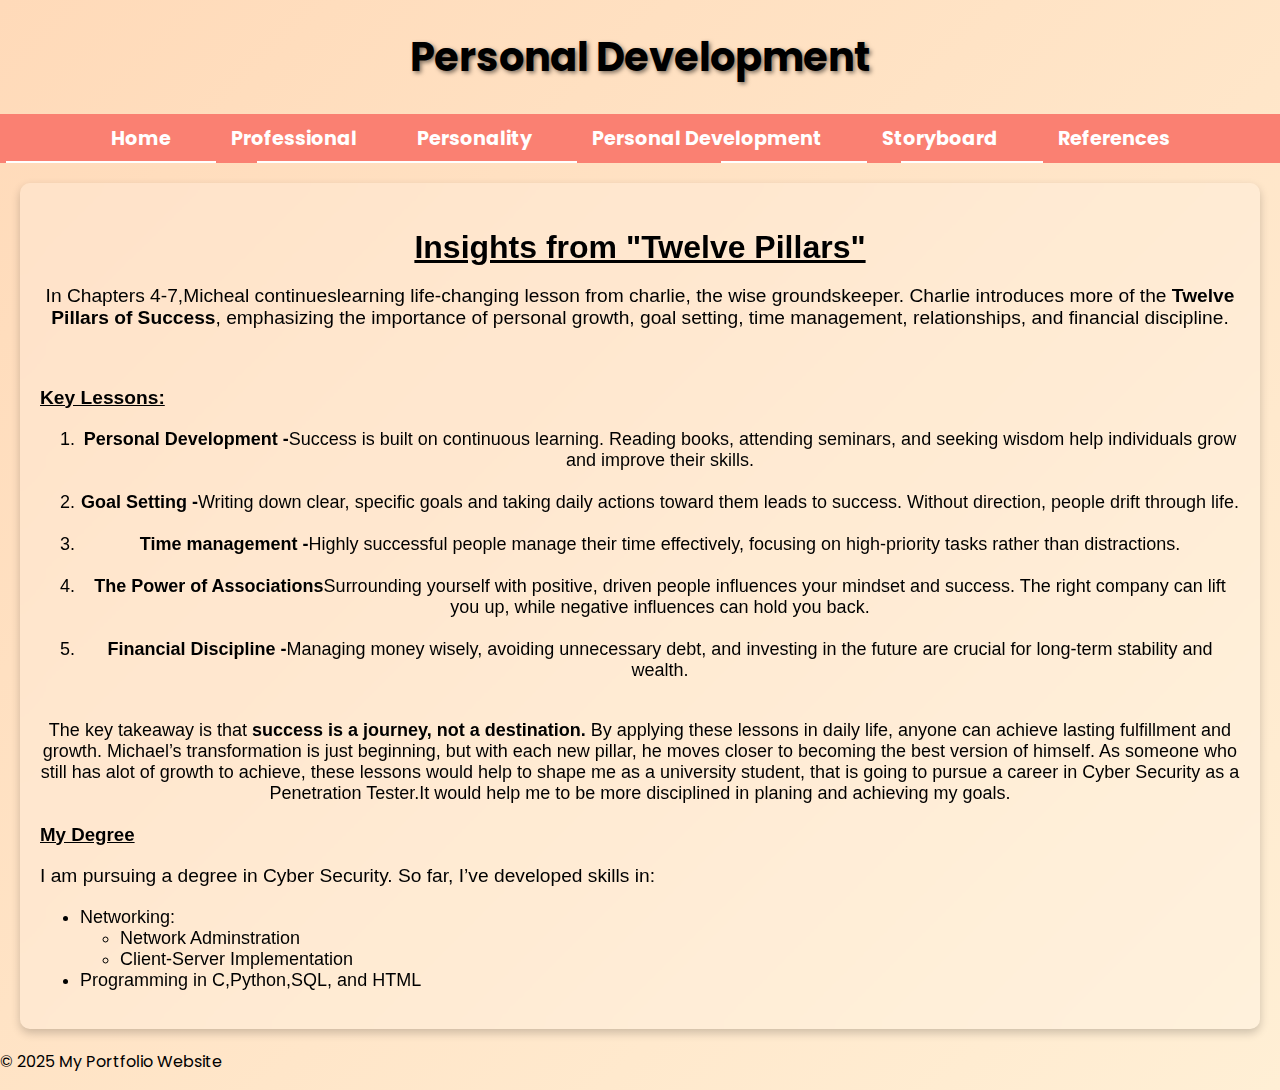
<file: personal_development.html>
<!DOCTYPE html>
<html>
<head>
    <title>Personal Development</title>
    <link rel="stylesheet" href="styles.css">
</head>
<body>
    <header>
        <h1>Personal Development</h1>
        <nav>
            <ul>
                <li><a href="index.html" target="_parent">Home</a></li>
                <li><a href="professional.html">Professional</a></li>
                <li><a href="personality.html">Personality</a></li>
                <li><a href="personal_development.html" target="_blank">Personal Development</a></li>
                <li><a href="storyboard.html" target="_blank">Storyboard</a></li>
                <li><a href="references.html" target="_blank">References</a></li>  
            </ul>
        </nav>
    </header>
    <main>
        <section style="font-family: 'Lucida Sans', 'Lucida Sans Regular', 'Lucida Grande', 'Lucida Sans Unicode', Geneva, Verdana, sans-serif;">
            <u><h2>Insights from "Twelve Pillars"</h2></u>
            <p>In Chapters 4-7,Micheal continueslearning life-changing lesson from charlie, the wise groundskeeper. Charlie introduces more of the <b>Twelve Pillars of Success</b>, emphasizing the importance of personal growth, goal setting, time management, relationships, and financial discipline.</p><br>
            <u><b><p align="left">Key Lessons:</p></b></u>
            <ol style="font-size: large;">
                <li><b>Personal Development -</b>Success is built on continuous learning. Reading books, attending seminars, and seeking wisdom help individuals grow and improve their skills.</li><br>
                <li><b>Goal Setting -</b>Writing down clear, specific goals and taking daily actions toward them leads to success. Without direction, people drift through life.</li><br>
                <li><b>Time management -</b>Highly successful people manage their time effectively, focusing on high-priority tasks rather than distractions.</li><br>
                <li><b>The Power of Associations</b>Surrounding yourself with positive, driven people influences your mindset and success. The right company can lift you up, while negative influences can hold you back. </li><br>
                <li><b>Financial Discipline -</b>Managing money wisely, avoiding unnecessary debt, and investing in the future are crucial for long-term stability and wealth.</li><br>
            </ol>
            <p style="font-size: large;">The key takeaway is that <b>success is a journey, not a destination.</b> By applying these lessons in daily life, anyone can achieve lasting fulfillment and growth. Michael’s transformation is just beginning, but with each new pillar, he moves closer to becoming the best version of himself. As someone who still has alot of growth to achieve, these lessons would help to shape me as a university student, that is going to pursue a career in Cyber Security as a Penetration Tester.It would help me to be more disciplined in planing and achieving my goals. </p>
            <u><h3 align="left">My Degree</h3></u>
            <p align="left">I am pursuing a degree in Cyber Security. So far, I’ve developed skills in:</p>
            <ul style="font-size: large;" align="left">
                <li>Networking:</li>
                <ul>
                    <li>Network Adminstration</li>
                    <li>Client-Server Implementation</li>
                </ul>
                <li>Programming in C,Python,SQL, and HTML</li>
            </ul>
        </section>
    </main>
    <footer>
        <p>&copy; 2025 My Portfolio Website</p>
    </footer>
</body>
</html>
</file>
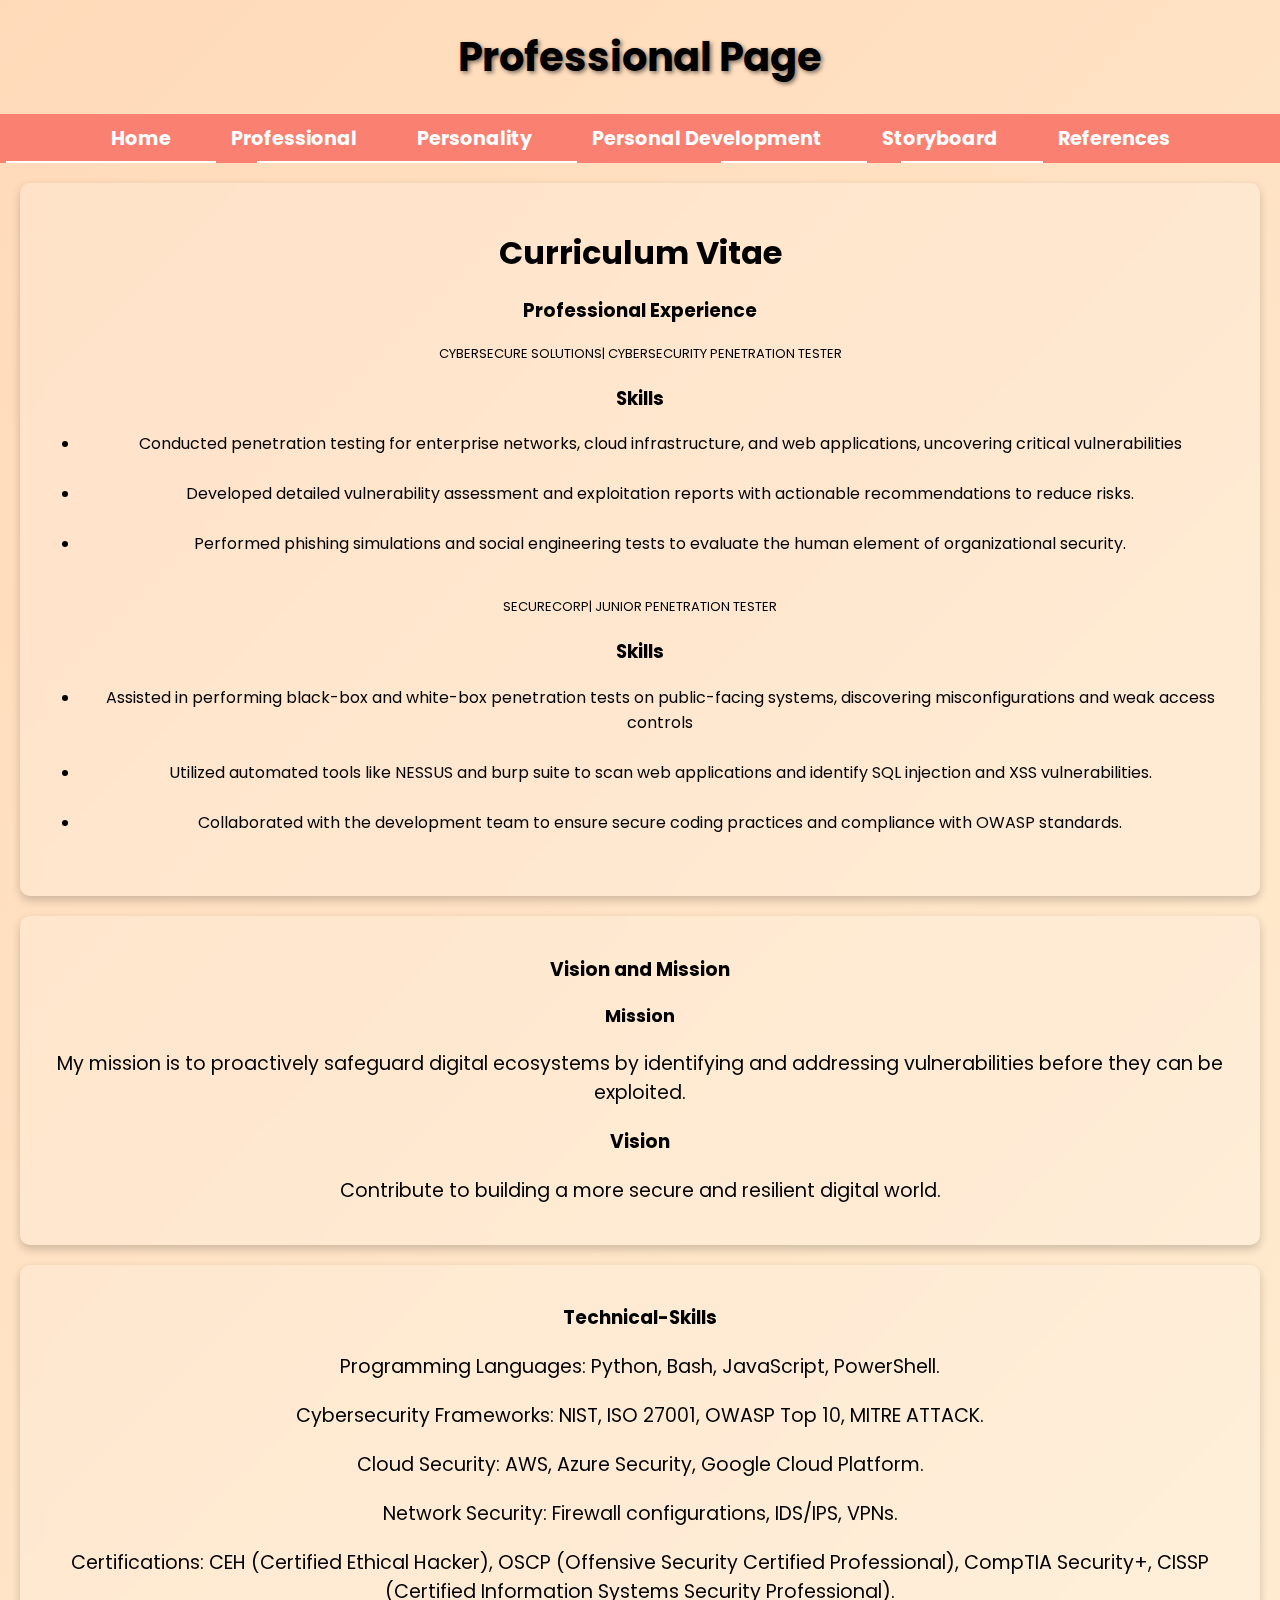
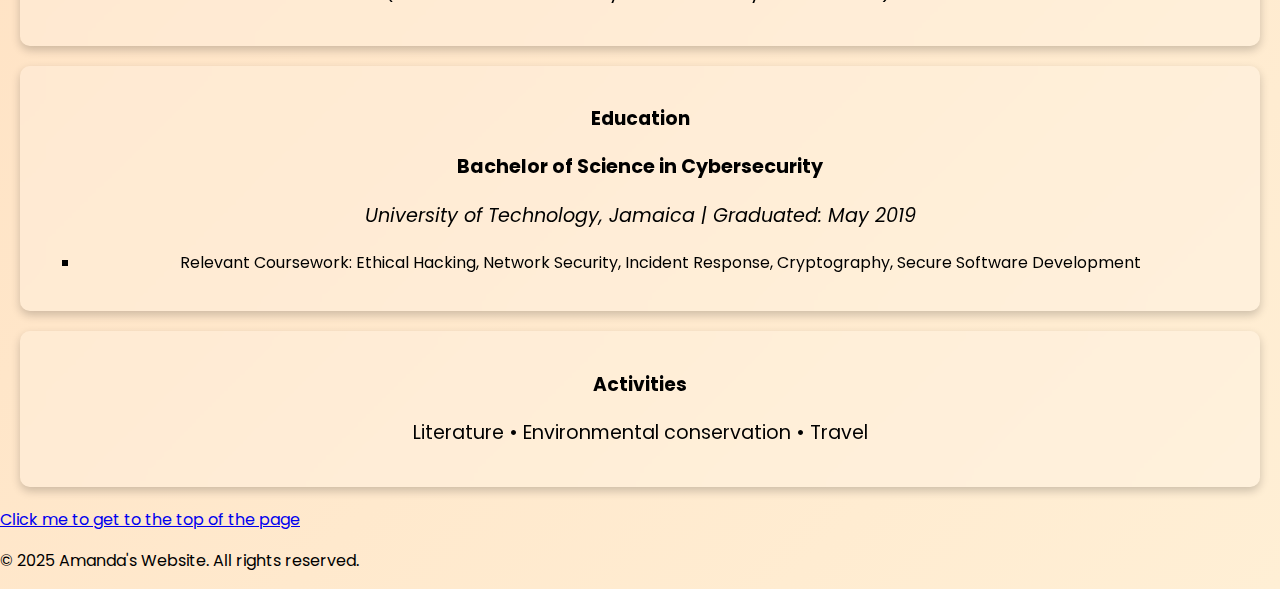
<file: Professional.html>
<!DOCTYPE html>
<html>
    <head>
        <title>Professional Page</title>
        <link rel="stylesheet" href="styles.css">
    </head>
    <body>
        <a href="Top"></a>
        <h1>Professional Page</h1>
        <nav>
            <ul>
                <li><a href="index.html" target="_parent">Home</a></li>
                <li><a href="professional.html">Professional</a></li>
                <li><a href="personality.html">Personality</a></li>
                <li><a href="personal_development.html" target="_blank">Personal Development</a></li>
                <li><a href="storyboard.html" target="_blank">Storyboard</a></li>
                <li><a href="references.html" target="_blank">References</a></li>
            </ul>
        </nav>

        <section>
            <h2>Curriculum Vitae</h2>     
            <h3>Professional Experience</h3>
            <p style="font-size:small;">CYBERSECURE SOLUTIONS| CYBERSECURITY PENETRATION TESTER</p>
            <h3>Skills</h3>
            <ul>
                <li>Conducted penetration testing for enterprise networks, cloud infrastructure, and web applications, uncovering critical vulnerabilities</li><br>
                <li>Developed detailed vulnerability assessment and exploitation reports with actionable recommendations to reduce risks.</li><br>
                <li>Performed phishing simulations and social engineering tests to evaluate the human element of organizational security.</li><br>
            </ul>

            <p style="font-size:small;">SECURECORP| JUNIOR PENETRATION TESTER</p>
            <h3>Skills</h3>
            <ul>
                <li>Assisted in performing black-box and white-box penetration tests on public-facing systems, discovering misconfigurations and weak access controls</li><br>
                <li>Utilized automated tools like NESSUS and burp suite to scan web applications and identify SQL injection and XSS vulnerabilities.</li><br>
                <li>Collaborated with the development team to ensure secure coding practices and compliance with OWASP standards.</li><br>
            </ul>

        </section>

        <section class="vision-mission">
            <h3>Vision and Mission</h3>
            <b><p style="font-size:large;">Mission</p></b>
            <p>My mission is to proactively safeguard digital ecosystems by identifying and addressing vulnerabilities before they can be exploited.</p>
            <h3>Vision</h3>
            <p>Contribute to building a more secure and resilient digital world.</p>
        </section>

        <section class="Technical-Skills">
            <h3>Technical-Skills</h3>
            <p>Programming Languages: Python, Bash, JavaScript, PowerShell.</p>
            <p>Cybersecurity Frameworks: NIST, ISO 27001, OWASP Top 10, MITRE ATTACK.</p>
	        <p>Cloud Security: AWS, Azure Security, Google Cloud Platform.</p>
	        <p>Network Security: Firewall configurations, IDS/IPS, VPNs.</p>
            <p>Certifications: CEH (Certified Ethical Hacker), OSCP (Offensive Security Certified Professional), CompTIA Security+, CISSP (Certified Information Systems Security Professional).</p>

        </section>

        <section class="Education">
            <h3>Education</h3>
            <b><p>Bachelor of Science in Cybersecurity</p></b>
            <i><p>University of Technology, Jamaica | Graduated: May 2019</p></i>
            <ul type="square">
                <li>Relevant Coursework: Ethical Hacking, Network Security, Incident Response, Cryptography, Secure Software Development</li>
            </ul>
        </section>

        <section class="Activities">
            <h3>Activities</h3>
            <p>Literature • Environmental conservation •  Travel</p>
        </section>

        <a href="#Top">Click me to get to the top of the page</a>

        <footer>
            <p>&copy; 2025 Amanda's Website. All rights reserved.</p>
        </footer>
        
    </body>
</html>
</file>
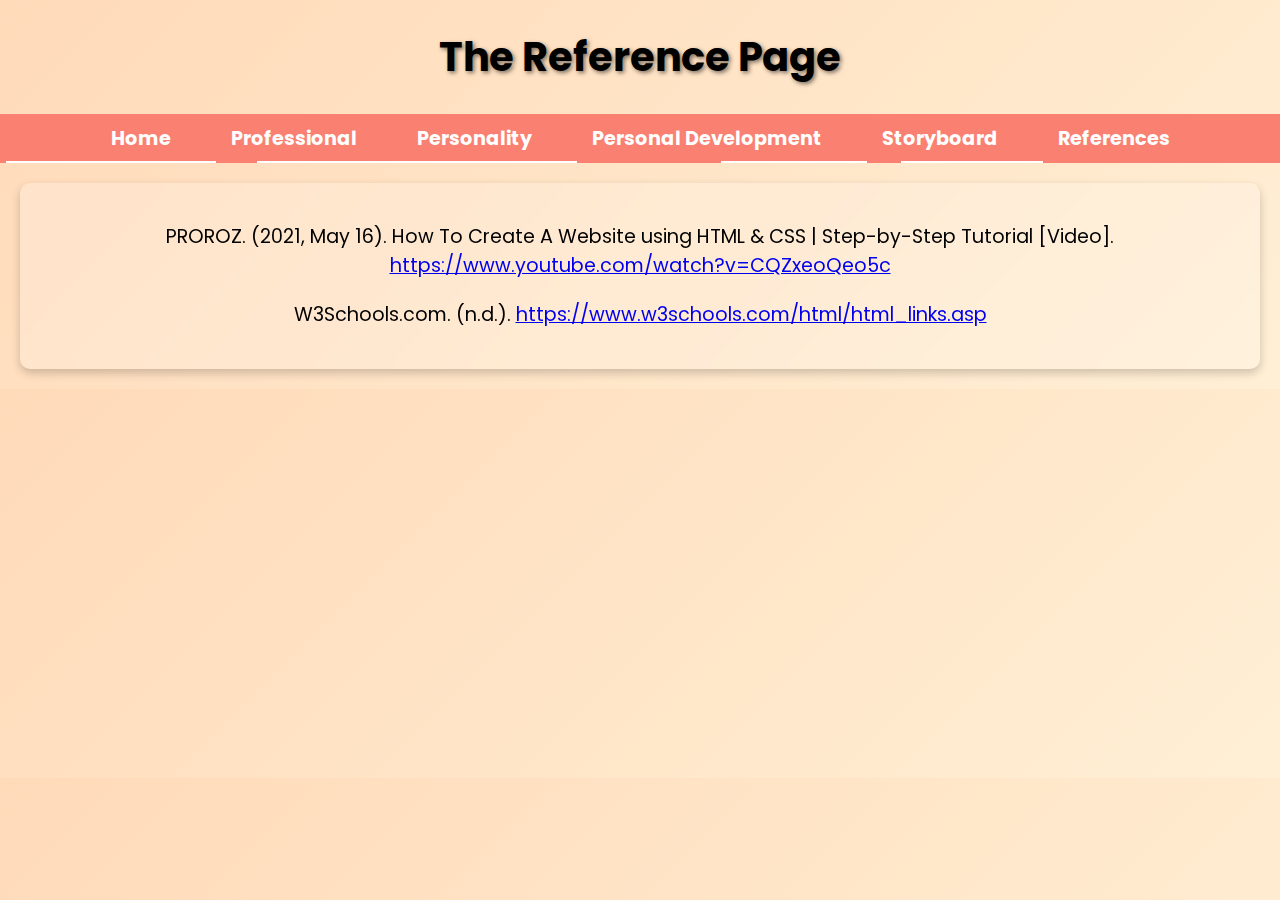
<file: references.html>
<!DOCTYPE html>
<html>
    <title>Storyboard Page</title>
    <link rel="stylesheet" href="styles.css">
    <body>
        <h1>The Reference Page</h1>
        <nav>
            <ul>
                <li><a href="index.html" target="_parent">Home</a></li>
                <li><a href="professional.html">Professional</a></li>
                <li><a href="personality.html">Personality</a></li>
                <li><a href="personal_development.html" target="_blank">Personal Development</a></li>
                <li><a href="storyboard.html" target="_blank">Storyboard</a></li>
                <li><a href="references.html" target="_blank">References</a></li>
            </ul>
        </nav>

        <main>
            <section>
                <P>PROROZ. (2021, May 16). How To Create A Website using HTML & CSS | Step-by-Step Tutorial [Video]. <a href="https://www.youtube.com/watch?v=CQZxeoQeo5c">https://www.youtube.com/watch?v=CQZxeoQeo5c </a></P>
                <p>W3Schools.com. (n.d.). <a href="https://www.w3schools.com/html/html_links.asp">https://www.w3schools.com/html/html_links.asp</a></p>
            </section>
        </main>
    </body>
</html>
</file>
<file: styles.css>
@import url('https://fonts.googleapis.com/css2?family=Poppins:wght@300;500;700&display=swap');

/* General Styles */
body {
    font-family: 'Poppins', sans-serif;
    background: linear-gradient(135deg, PeachPuff, PapayaWhip);
    margin: 0;
    padding: 0;
    color: black;
    transition: background 0.3s, color 0.3s;
}

/* Smooth Scrolling */
html {
    scroll-behavior: smooth;
}

/* Center the main heading */
h1 {
    text-align: center;
    font-size: 2.5em;
    font-weight: bold;
    text-shadow: 2px 2px 4px rgba(0, 0, 0, 0.5);
}

/* Navigation Bar */
nav ul {
    list-style-type: none;
    padding: 0;
    margin: 0;
    background-color: salmon;
    overflow: hidden;
    display: flex;
    justify-content: center;
}

nav ul li {
    margin: 0 15px;
}

nav ul li a {
    text-decoration: none;
    color: white;
    padding: 10px 15px;
    display: inline-block;
    font-size: 1.2em;
    font-weight: bold;
    border-radius: 5px;
    position: relative;
    transition: background-color 0.3s ease-in-out, box-shadow 0.3s ease-in-out;
}

/* Hover effects */
nav ul li a:hover {
    background-color: palevioletred;
    box-shadow: 0px 0px 10px 3px rgba(233, 141, 204, 0.7);
}

/* Animated underline effect */
nav ul li a::after {
    content: '';
    position: absolute;
    width: 100%;
    height: 2px;
    background: white;
    bottom: 0;
    left: -100%;
    transition: left 0.3s ease-in-out;
}

nav ul li a:hover::after {
    left: 0;
}

/* Section Styles */
section {
    text-align: center;
    margin: 20px;
    padding: 20px;
    background: rgba(255, 255, 255, 0.2);
    backdrop-filter: blur(10px);
    border-radius: 10px;
    box-shadow: 0 4px 10px rgba(0, 0, 0, 0.2);
    transition: background 0.3s ease-in-out;
}

/* Heading inside the section */
section h2 {
    font-size: 2em;
    margin-bottom: 10px;
}

/* Paragraph inside the section */
section p {
    font-size: 1.2em;
    margin-bottom: 20px;
}

/* Profile Picture Styles */
.profile-pic {
    width: 350px;
    height: auto;
    border: 10px solid transparent;
    border-radius: 10px;
    transition: transform 0.3s ease-in-out;
}

.profile-pic:hover {
    border-color: #00aaff;
    transform: scale(1.05); 
}



/* Dark Mode Styles */
.dark-mode {
    background: #121212;
    color: white;
}

.dark-mode nav ul {
    background: black;
}

.dark-mode nav ul li a {
    color: white;
}

.dark-mode section {
    background: rgba(255, 255, 255, 0.1);
}

/* Style for Personality Section */
.personality-section {
    width: 80%;
    margin: auto;
    text-align: center;
}

/* Image Container to Align Side-by-Side */
.image-container {
    display: flex;
    justify-content: center; /* Center images */
    align-items: center; /* Align vertically */
    gap: 20px; /* Space between images */
    flex-wrap: wrap; /* Ensures responsiveness */
    margin-top: 20px;
}

/* Style for Both Images */
.profile-img, .test-img {
    width: 50%; /* Adjust size to fit side by side */
    max-width: 500px; /* Prevents images from being too large */
    height: 500px; /* Maintain aspect ratio */
    border: 4px solid #00aaff; /* Border around images */
    border-radius: 10px; /* Optional: Rounded corners */
    box-shadow: 5px 5px 15px rgba(0, 0, 0, 0.3); /* Subtle shadow effect */
    transition: transform 0.3s ease-in-out;
}

/* Hover Effect */
.profile-img:hover, .test-img:hover {
    transform: scale(1.05); /* Slight zoom effect */
    border-color: #ffcc00; /* Change border on hover */
}

/* Responsive Design: Stack Images on Small Screens */
@media (max-width: 768px) {
    .image-container {
        flex-direction: column; /* Stack images on small screens */
    }

    .profile-img, .test-img {
        width: 80%; /* Make images larger on small screens */
    }
}

/* Style for Video */
.video-container {
    display: flex;
    justify-content: center;
    margin-top: 20px;
}

/* Video Styling */
video {
    border: 4px solid #00aaff; /* Default border */
    border-radius: 10px; /* Rounded corners */
    box-shadow: 5px 5px 15px rgba(0, 0, 0, 0.3); /* Subtle shadow */
    transition: transform 0.3s ease-in-out, box-shadow 0.3s ease-in-out, border-color 0.3s;
}

/* Hover Effect */
video:hover {
    transform: scale(1.1); /* Slight zoom-in */
    border-color: #ffcc00; /* Change border color */
    box-shadow: 8px 8px 20px rgba(255, 204, 0, 0.5); /* Glow effect */
}


/* Storyboard Image Container */
.storyboard-container {
    display: flex;
    justify-content: center; /* Align images at the center */
    align-items: center;
    gap: 20px; /* Space between images */
    flex-wrap: wrap; /* Wrap on smaller screens */
    margin-top: 20px;
}

/* Style for Storyboard Images */
.storyboard-img {
    width: 22%; /* Adjust size to fit side by side */
    max-width: 400px; /* Prevents images from being too large */
    height: auto; /* Maintain aspect ratio */
    border: 4px solid blue; /* blue border */
    border-radius: 10px; /* Rounded corners */
    box-shadow: 5px 5px 15px rgba(0, 0, 0, 0.3); /* Subtle shadow */
    transition: transform 0.3s ease-in-out, border-color 0.3s;
}

/* Hover Effect */
.storyboard-img:hover {
    transform: scale(2.05); /* Slight zoom effect */
    border-color: #ffcc00; /* Change border on hover */
}

/* Responsive Design: Stack Images on Small Screens */
@media (max-width: 768px) {
    .storyboard-container {
        flex-direction: column; /* Stack images on small screens */
        align-items: center;
    }

    .storyboard-img {
        width: 80%; /* Make images larger on small screens */
    }
}

table, th, td{
    border: 3px solid blue;
    padding-top: 5px;
    padding: bottom 5px;
    padding: left 5px;
    padding-right: 5px;

}

/* Container for tables */
.table-container {
    display: flex;
    justify-content: center; /* Center the tables */
    gap: 40px; /* Space between tables */
    margin: 20px auto;
    flex-wrap: wrap; /* Ensure responsiveness */
}

/* Individual table box */
.table-box {
    width: 45%; /* Adjust width for balance */
    text-align: center;
}

/* Table Styling */
table {
    width: 100%;
    border-collapse: collapse;
    box-shadow: 5px 5px 15px rgba(0, 0, 0, 0.3);
}

/* Table Header */
th {
    background-color: salmon;
    color: white;
    padding: 10px;
}

/* Table Cells */
td {
    border: 1px solid black;
    padding: 8px;
}

/* Alternate Row Colors */
tr:nth-child(even) {
    background-color: #f2f2f2;
}

/* Responsive Design */
@media (max-width: 768px) {
    .table-container {
        flex-direction: column; /* Stack tables on small screens */
        align-items: center;
    }

    .table-box {
        width: 80%; /* Make tables take more width */
    }
}
</file>
